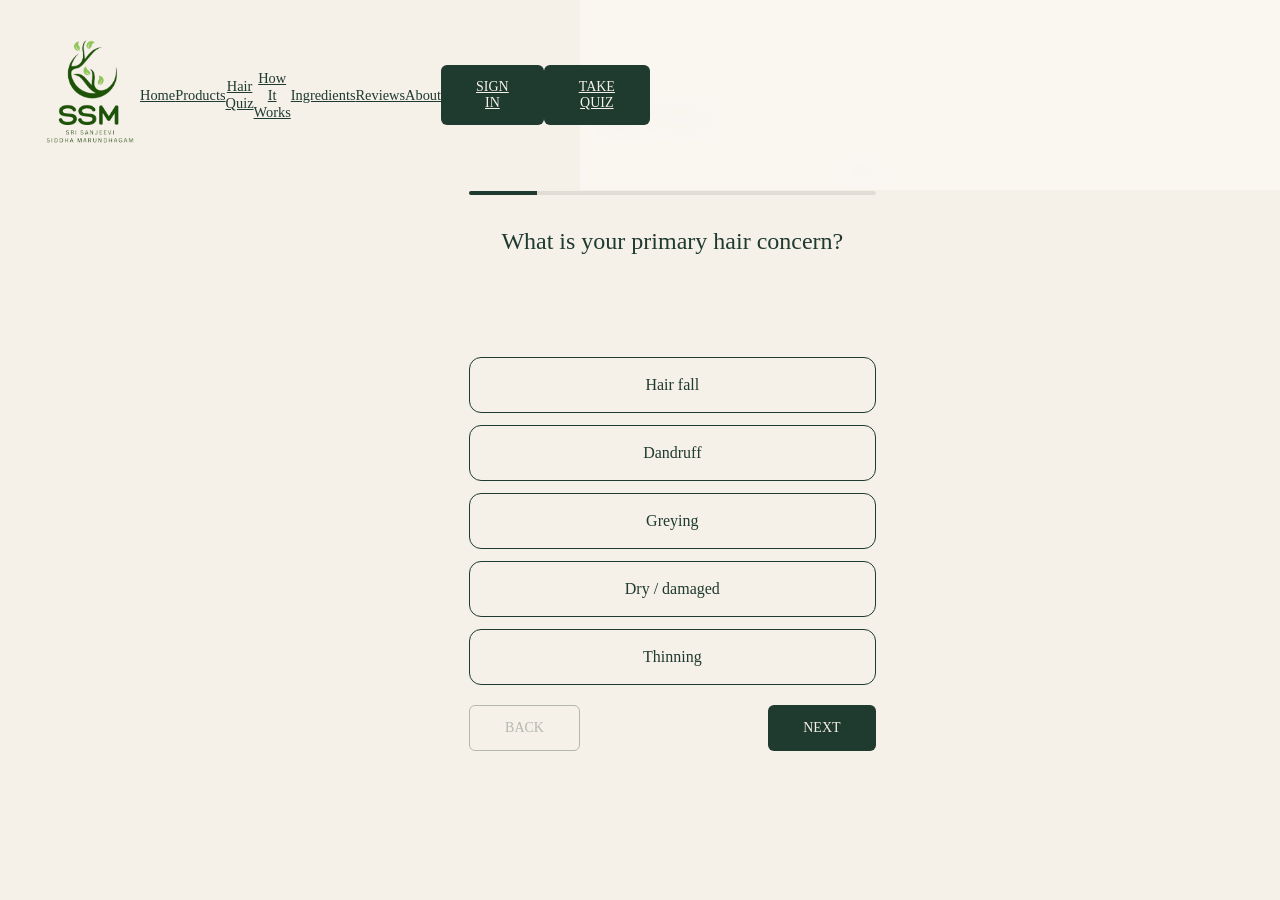
<file: quiz.html>
<!DOCTYPE html>
<html lang="en">
<head>
    <meta charset="UTF-8">
    <meta name="viewport" content="width=device-width, initial-scale=1.0">
    <title>Hair Care Assessment</title>
    <style>
        body {
            background-color: #F5F0E8;
            font-family: 'Georgia', serif;
            color: #1F3A2E;
            display: flex;
            justify-content: center;
            align-items: center;
            min-height: 100vh;
            margin: 0;
        }
        .header {
  position: fixed;
  top: 0;
  left: 0;
  right: 0;
  z-index: 1000;
  background-color: rgba(250, 247, 242, 0.95);
  backdrop-filter: blur(10px);
  border-bottom: 1px solid var(--light-gray);
  transition: all var(--transition-base);
}

.header.scrolled {
  box-shadow: var(--shadow-sm);
}

.header-inner {
  display: flex;
  align-items: center;
  justify-content: space-between;
  height: 110px;
}

.logo {
  font-family: var(--font-serif);
  font-size: 1.75rem;
  font-weight: 600;
  color: var(--forest-green);
  letter-spacing: 1px;
}

.logo span {
  color: var(--terracotta);
}

.nav-main {
  display: flex;
  align-items: center;
  gap: var(--space-lg);
}

.nav-link {
  font-size: 0.9rem;
  font-weight: 500;
  color: var(--charcoal);
  position: relative;
  padding: 0.5rem 0;
}

.nav-link::after {
  content: '';
  position: absolute;
  bottom: 0;
  left: 0;
  width: 0;
  height: 2px;
  background-color: var(--terracotta);
  transition: width var(--transition-base);
}

.nav-link:hover::after,
.nav-link.active::after {
  width: 100%;
}

.nav-link:hover {
  color: var(--forest-green);
}

.nav-actions {
  display: flex;
  align-items: center;
  gap: var(--space-sm);
}

.nav-icon {
  width: 40px;
  height: 40px;
  display: flex;
  align-items: center;
  justify-content: center;
  border-radius: var(--radius-full);
  transition: background-color var(--transition-fast);
}

.nav-icon:hover {
  background-color: var(--light-gray);
}

.nav-icon svg {
  width: 20px;
  height: 20px;
  stroke: var(--charcoal);
}

.cart-count {
  position: absolute;
  top: -4px;
  right: -4px;
  width: 18px;
  height: 18px;
  background-color: var(--terracotta);
  color: var(--white);
  font-size: 0.7rem;
  font-weight: 600;
  border-radius: var(--radius-full);
  display: flex;
  align-items: center;
  justify-content: center;
}

/* Mobile Menu */
.mobile-toggle {
  display: none;
  flex-direction: column;
  gap: 5px;
  padding: 10px;
}

.mobile-toggle span {
  width: 24px;
  height: 2px;
  background-color: var(--charcoal);
  transition: all var(--transition-fast);
}

@media (max-width: 968px) {
  .nav-main {
    position: fixed;
    top: 80px;
    left: 0;
    right: 0;
    background-color: var(--cream);
    flex-direction: column;
    padding: var(--space-lg);
    gap: var(--space-md);
    transform: translateY(-100%);
    opacity: 0;
    visibility: hidden;
    transition: all var(--transition-base);
  }
  
  .nav-main.active {
    transform: translateY(0);
    opacity: 1;
    visibility: visible;
  }
  
  .mobile-toggle {
    display: flex;
  }
}

        



        .container {
            width: 90%;
            max-width: 500px;
            background: #F5F0E8;
            padding: 40px;
            text-align: center;
        }

        /* Progress Section */
        .progress-info {
            display: flex;
            justify-content: space-between;
            font-size: 12px;
            text-transform: uppercase;
            letter-spacing: 1px;
            margin-bottom: 8px;
        }

        .progress-container {
            width: 100%;
            height: 4px;
            background: #e1ddd6;
            margin-bottom: 30px;
            border-radius: 2px;
            overflow: hidden;
        }

        .progress-bar {
            height: 100%;
            background: #1F3A2E;
            width: 16.6%;
            transition: width 0.4s ease;
        }

        h2 {
            font-weight: normal;
            margin-bottom: 30px;
            line-height: 1.4;
            min-height: 3em;
        }

        /* Options */
        .options-grid {
            display: flex;
            flex-direction: column;
            gap: 12px;
            margin-bottom: 20px;
        }

        .option-box {
            background-color: #F5F0E8;
            border: 1px solid #1F3A2E;
            border-radius: 12px; /* Smooth rounded corners */
            padding: 18px;
            cursor: pointer;
            transition: all 0.2s ease;
            font-size: 16px;
            text-align: center;
        }

        .option-box:hover {
            background-color: #ece7df;
        }

        .option-box.selected {
            background-color: #1F3A2E;
            color: #F5F0E8;
        }

        /* Error Message */
        #error-msg {
            color: #a34e4e;
            font-size: 13px;
            height: 20px;
            margin-bottom: 10px;
            visibility: hidden;
        }

        /* Navigation */
        .nav-buttons {
            display: flex;
            justify-content: space-between;
            margin-top: 20px;
        }

        .btn {
            background-color: #1F3A2E;
            color: #F5F0E8;
            border: none;
            padding: 14px 35px;
            border-radius: 6px;
            cursor: pointer;
            font-family: 'Georgia', serif;
            font-size: 14px;
            text-transform: uppercase;
            transition: opacity 0.3s;
        }

        .btn:disabled {
            opacity: 0.3;
            cursor: not-allowed;
        }

        .btn-back {
            background-color: transparent;
            color: #1F3A2E;
            border: 1px solid #1F3A2E;
        }
    </style>
</head>
<body>
      <!-- Header -->
  <header class="header" id="header">
    <div class="container">
      <div class="header-inner">
       <img src="logo.png.png" alt="logo"width="100px">
        
        <nav class="nav-main" id="nav-main">
          <a href="index.html" class="nav-link">Home</a>
          <a href="products.html" class="nav-link active">Products</a>
          <a href="quiz.html" class="nav-link">Hair Quiz</a>
          <a href="how-it-works.html" class="nav-link">How It Works</a>
          <a href="ingredients.html" class="nav-link">Ingredients</a>
          <a href="reviews.html" class="nav-link">Reviews</a>
          <a href="about.html" class="nav-link">About</a>
        </nav>
        
        <div class="nav-actions">
          <a href="register.html" class="btn btn-ghost">Sign In</a>
          <a href="quiz.html" class="btn btn-primary">Take Quiz</a>
          
          <button class="mobile-toggle" id="mobile-toggle" aria-label="Toggle menu">
            <span></span>
            <span></span>
            <span></span>
          </button>
        </div>
      </div>
    </div>
  </header>
   <!-- Page Header -->
  <section class="page-header">
    <div class="container">
      <nav class="breadcrumb">
        <a href="index.html">Home</a>
        <span>/</span>
        <span>Products</span>
      </nav>

<div class="container">
    <div class="progress-info">
        <span id="step-text">Question 1 of 6</span>
        <span id="percent-text">16%</span>
    </div>
    <div class="progress-container">
        <div class="progress-bar" id="bar"></div>
    </div>

    <h2 id="question-title">What is your primary hair concern?</h2>

    <div id="error-msg">Please select an option to continue</div>

    <div class="options-grid" id="options-container">
        <!-- Options injected via JavaScript -->
    </div>

    <div class="nav-buttons">
        <button class="btn btn-back" id="backBtn" onclick="prevQuestion()" disabled>Back</button>
        <button class="btn" id="nextBtn" onclick="nextQuestion()">Next</button>
    </div>
</div>

<script>
    const questions = [
        {
            q: "What is your primary hair concern?",
            options: ["Hair fall", "Dandruff", "Greying", "Dry / damaged", "Thinning"]
        },
        {
            q: "How would you describe your scalp?",
            options: ["Oily", "Dry", "Sensitive", "Balanced", "Itchy"]
        },
        {
            q: "How often do you wash your hair?",
            options: ["Daily", "Every other day", "2–3× a week", "Once a week"]
        },
        {
            q: "What is your hair texture?",
            options: ["Straight", "Wavy", "Curly", "Coily"]
        },
        {
            q: "How much time do you spend outdoors?",
            options: ["< 1 hr/day", "1–3 hrs", "3–6 hrs", "All day"]
        },
        {
            q: "How much time do you spend outdoors? (Environmental exposure)",
            options: ["< 1 hr/day", "1–3 hrs", "3–6 hrs", "All day"]
        }
    ];

    let currentStep = 0;
    let selections = new Array(questions.length).fill(null);

    function loadQuestion() {
        const question = questions[currentStep];
        document.getElementById("question-title").innerText = question.q;
        document.getElementById("step-text").innerText = `Question ${currentStep + 1} of ${questions.length}`;
        
        const progressPercent = ((currentStep + 1) / questions.length) * 100;
        document.getElementById("bar").style.width = progressPercent + "%";
        document.getElementById("percent-text").innerText = Math.round(progressPercent) + "%";

        const container = document.getElementById("options-container");
        container.innerHTML = "";

        question.options.forEach(opt => {
            const div = document.createElement("div");
            div.className = "option-box";
            if (selections[currentStep] === opt) div.classList.add("selected");
            div.innerText = opt;
            div.onclick = () => selectOption(div, opt);
            container.appendChild(div);
        });

        document.getElementById("backBtn").disabled = currentStep === 0;
        document.getElementById("nextBtn").innerText = currentStep === questions.length - 1 ? "Finish" : "Next";
        document.getElementById("error-msg").style.visibility = "hidden";
    }

    function selectOption(element, val) {
        const allOptions = document.querySelectorAll(".option-box");
        allOptions.forEach(box => box.classList.remove("selected"));
        element.classList.add("selected");
        selections[currentStep] = val;
        document.getElementById("error-msg").style.visibility = "hidden";
    }

    function nextQuestion() {
        if (!selections[currentStep]) {
            document.getElementById("error-msg").style.visibility = "visible";
            return;
        }

        if (currentStep < questions.length - 1) {
            currentStep++;
            loadQuestion();
        } else {
            alert("Thank you! Generating your 3D Hair Profile...");
        }
    }

    function prevQuestion() {
        if (currentStep > 0) {
            currentStep--;
            loadQuestion();
        }
    }

    // Initial Load
    loadQuestion();
</script>

</body>
</html>
</file>
